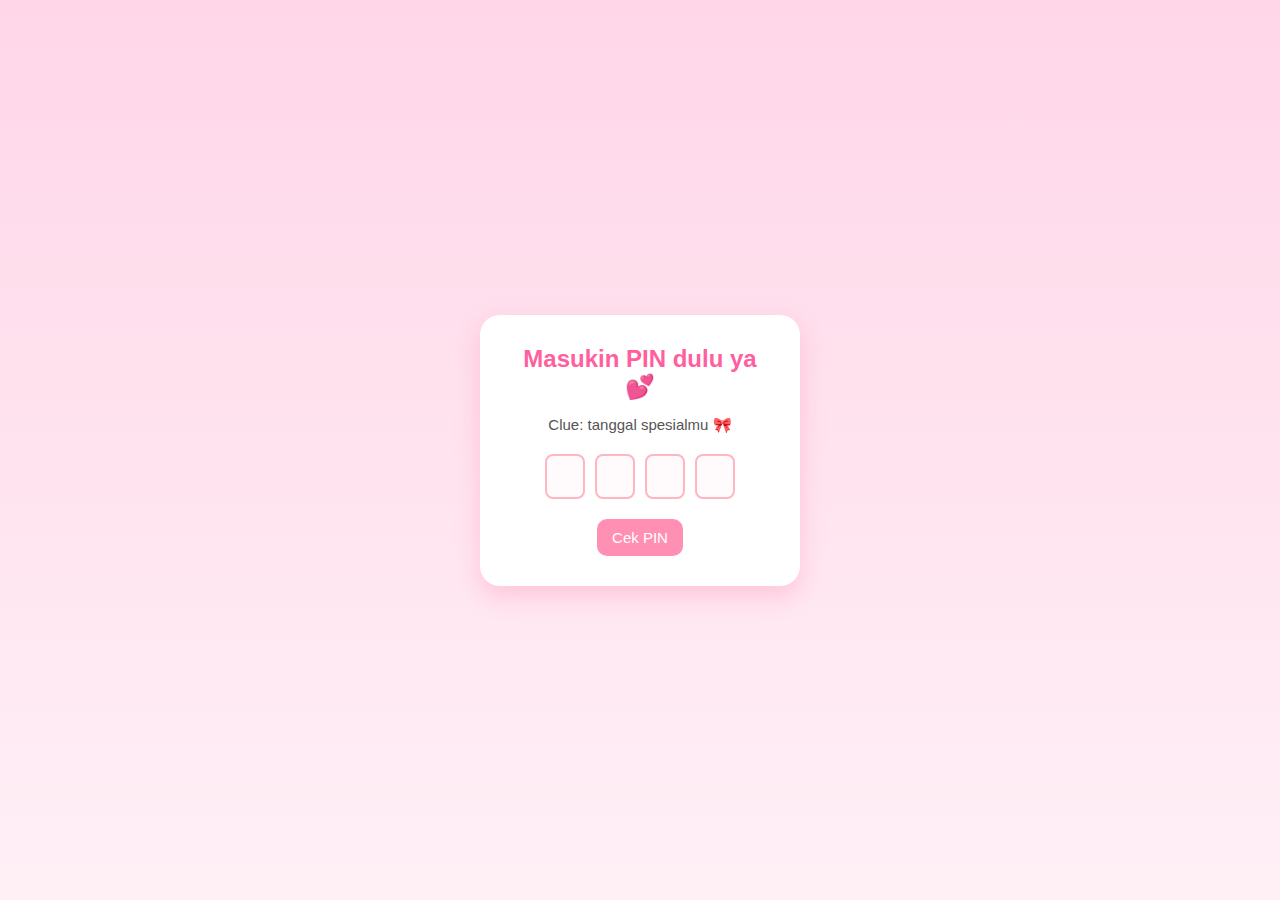
<file: index.html>
<!DOCTYPE html>
<html lang="id">
<head>
<meta charset="UTF-8">
<meta name="viewport" content="width=device-width, initial-scale=1.0">
<title>Happy Birthday Bella 🎂</title>
<style>
  *{margin:0;padding:0;box-sizing:border-box;font-family:"Poppins",sans-serif;}
  body{
    background:linear-gradient(180deg,#ffd6e8,#fff0f6);
    display:flex;justify-content:center;align-items:center;
    height:100vh;overflow:hidden;transition:background 1s ease;
  }

  /* LOGIN */
  .wrap{
    background:white;padding:30px 25px;border-radius:20px;
    box-shadow:0 10px 25px rgba(255,100,150,0.25);
    text-align:center;max-width:320px;
  }
  h2{color:#ff5f9e;margin-bottom:15px;}
  .msg{color:#555;font-size:15px;}
  .pin-input{display:flex;justify-content:center;margin:20px 0;}
  .pin-input input{
    width:40px;height:45px;text-align:center;font-size:20px;
    border:2px solid #ffb6c1;border-radius:8px;margin:0 5px;
    background:#fffafc;color:#ff5f9e;outline:none;
  }
  .btn{
    background:#ff90b3;color:white;border:none;
    padding:10px 15px;border-radius:10px;cursor:pointer;
    font-size:15px;transition:all 0.2s ease;
  }
  .btn:hover{background:#ff6f9e;}
  .hidden{display:none;}

  /* SLIDES */
  .slide{
    position:absolute;top:0;left:0;width:100%;height:100%;
    display:flex;justify-content:center;align-items:center;
    flex-direction:column;opacity:0;pointer-events:none;
    transition:opacity 1s ease;overflow:hidden;
  }
  .slide.active{opacity:1;pointer-events:auto;}

  /* UCAPAN */
  .card{
    background:#ffebf0;border:2px dashed #ff8db1;
    border-radius:15px;padding:30px 25px;
    box-shadow:0 8px 20px rgba(255,100,150,0.2);
    text-align:center;max-width:350px;
    animation:float 3s ease-in-out infinite;
  }
  @keyframes float{0%,100%{transform:translateY(0);}50%{transform:translateY(-5px);}}
  .card h1{color:#ff5c93;font-size:24px;margin-bottom:10px;}
  .card p{color:#7a4b58;font-size:16px;line-height:1.5;}
  #nextToVideo{
    margin-top:20px;background:#ff7fa6;color:white;
    border:none;padding:10px 20px;border-radius:15px;
    cursor:pointer;font-size:16px;
  }
  #nextToVideo:hover{background:#ff5c93;}

  /* VIDEO SLIDE */
  .title{
    font-size:34px;color:#ff4f8a;font-weight:700;
    text-shadow:2px 2px 8px rgba(255,100,150,0.4);
    margin-bottom:20px;animation:fadeIn 2s ease;
  }
  @keyframes fadeIn{from{opacity:0;transform:translateY(-10px);}to{opacity:1;transform:translateY(0);}}
  .video-frame{
    position:relative;
    background:linear-gradient(180deg,#fff0f6,#ffd6e8);
    padding:20px;border-radius:25px;
    box-shadow:0 0 25px rgba(255,120,150,0.3);
  }
  video{
    border:5px solid #ffb6c1;border-radius:20px;
    width:90%;max-width:480px;display:block;
    background:white;
  }

  /* Aksesori */
  .decor{
    position:absolute;z-index:1;opacity:0.9;
  }
  .heart{color:#ff5c93;font-size:26px;}
  .star{color:#ffd966;font-size:20px;}
  .ribbon{color:#ff9ac2;font-size:24px;}

  /* Balon */
  .balloon{
    position:absolute;width:40px;height:50px;
    border-radius:50% 50% 45% 45%;background:pink;
    animation:floatUp 10s linear infinite;opacity:0.8;z-index:0;
  }
  @keyframes floatUp{
    0%{transform:translateY(100vh) scale(1);opacity:0.8;}
    100%{transform:translateY(-120vh) scale(1.1);opacity:1;}
  }
</style>
</head>
<body>

<!-- LOGIN -->
<div class="wrap" id="login">
  <h2>Masukin PIN dulu ya 💕</h2>
  <p class="msg">Clue: tanggal spesialmu 🎀</p>
  <div class="pin-input">
    <input maxlength="1"><input maxlength="1"><input maxlength="1"><input maxlength="1">
  </div>
  <button class="btn" id="checkBtn">Cek PIN</button>
  <p class="msg" id="notif"></p>
</div>

<!-- SLIDE UCAPAN -->
<div class="slide" id="slideUcapan">
  <div class="card">
    <h1>Selamat Ulang Tahun ke-13, Bella! 🎂💖</h1>
    <p>Hari ini dunia jadi lebih indah,<br>
    karena 13 tahun lalu kamu lahir membawa warna dan tawa 🌸<br>
    Semoga setiap langkahmu selalu penuh kebahagiaan,<br>
    cinta, dan impian yang jadi nyata 💫<br>
    Terima kasih udah jadi gadis sebaik dan secantik kamu 🩷</p>
  </div>
  <button id="nextToVideo">Lanjut ke Video 🎥</button>
</div>

<!-- SLIDE VIDEO -->
<div class="slide" id="slideVideo">
  <div class="title">🎉 Happy Birthday Bella! 🎈</div>
  <div class="video-frame">
    <video controls autoplay loop>
      <source src="bella.mp4" type="video/mp4">
      Browsermu tidak mendukung video.
    </video>
    <!-- Dekorasi cantik -->
    <div class="decor heart" style="top:10px; left:15px;">💖</div>
    <div class="decor star" style="top:5px; right:25px;">⭐</div>
    <div class="decor ribbon" style="bottom:10px; left:20px;">🎀</div>
    <div class="decor heart" style="bottom:15px; right:30px;">💗</div>
  </div>
  
  <!-- Tombol ke file berikutnya -->
  <button class="btn" id="nextToH2" style="margin-top:20px;">Buat permohonan yuu 🎀</button>
</div>

<script>
  let correctPin="2410"; // Ganti PIN

  const inputs=document.querySelectorAll(".pin-input input");
  const checkBtn=document.getElementById("checkBtn");
  const notif=document.getElementById("notif");
  const login=document.getElementById("login");
  const slideUcapan=document.getElementById("slideUcapan");
  const slideVideo=document.getElementById("slideVideo");
  const nextToVideo=document.getElementById("nextToVideo");

  // Fokus otomatis ke input berikutnya
  inputs.forEach((input,i)=>{
    input.addEventListener("input",()=>{
      if(input.value.length===1 && i<inputs.length-1)
        inputs[i+1].focus();
    });
  });

  // Cek PIN
  checkBtn.addEventListener("click",()=>{
    let entered="";
    inputs.forEach(i=>entered+=i.value);
    if(entered===correctPin){
      notif.textContent="PIN benar 🎉";
      notif.style.color="#4CAF50";
      setTimeout(()=>{
        login.classList.add("hidden");
        slideUcapan.classList.add("active");
      },800);
    }else{
      notif.textContent="PIN salah 😅";
      notif.style.color="red";
    }
  });

  // Slide ucapan ke video
  nextToVideo.addEventListener("click",()=>{
    slideUcapan.classList.remove("active");
    slideVideo.classList.add("active");
    startBalloons();
  });

  // Tombol ke h2.html
  const nextToH2 = document.getElementById("nextToH2");
  nextToH2.addEventListener("click", () => {
    window.location.href = "h1.html";
  });

  // Balon animasi
  function startBalloons(){
    const colors=["#ff8da1","#ffd966","#9ad0f5","#a7e9af","#ffb6c1"];
    const num=10; // jumlah balon
    for(let i=0;i<num;i++){
      const b=document.createElement("div");
      b.classList.add("balloon");
      b.style.left=Math.random()*100+"vw";
      b.style.background=colors[Math.floor(Math.random()*colors.length)];
      b.style.animationDuration=8+Math.random()*4+"s";
      b.style.width=30+Math.random()*15+"px";
      b.style.height=40+Math.random()*20+"px";
      slideVideo.appendChild(b);
      setTimeout(()=>b.remove(),12000);
    }
    setTimeout(startBalloons,4000); // loop balon
  }
</script>

</body>
</html>
</file>
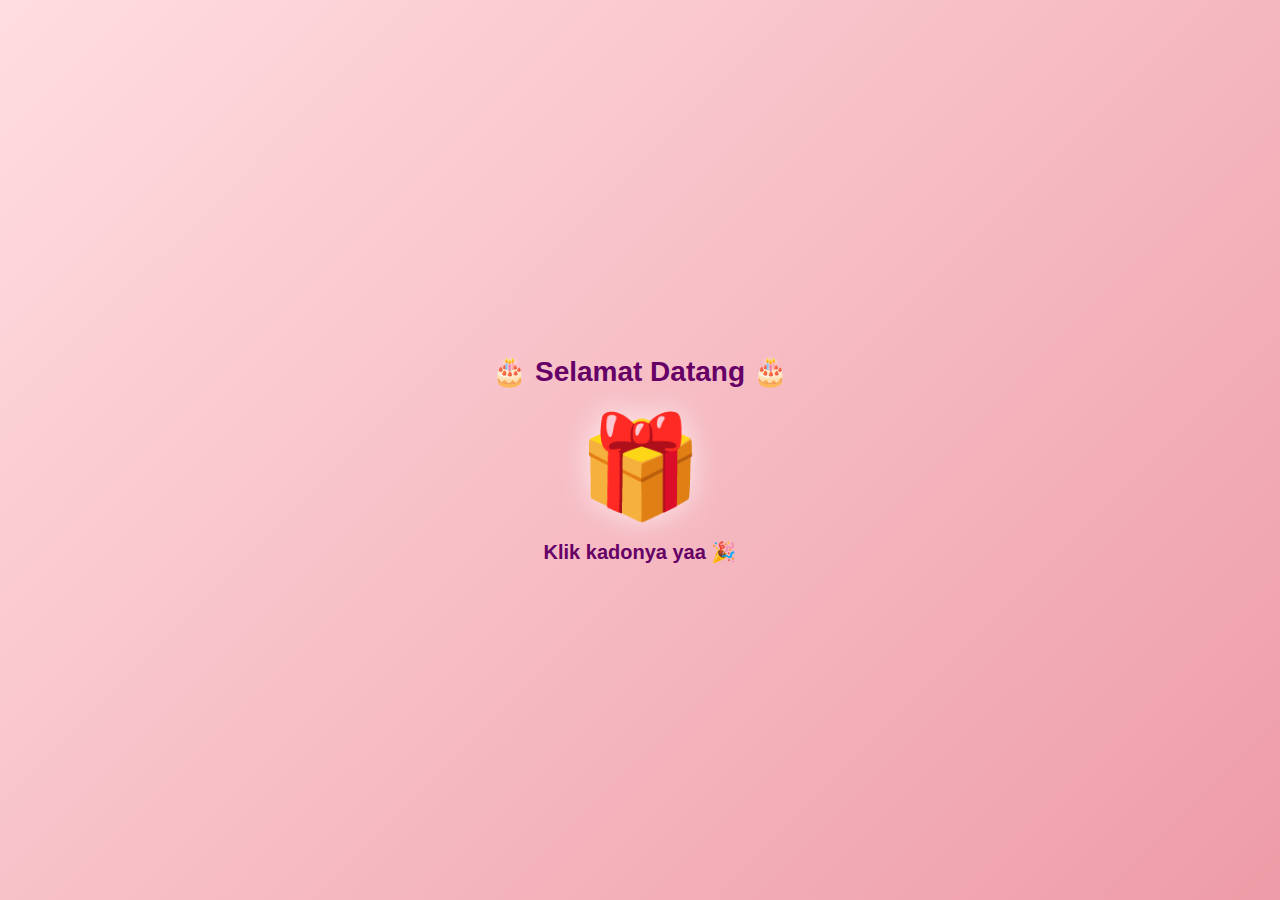
<file: CARD.html>
<!DOCTYPE html>
<html lang="id">
<head>
  <meta charset="UTF-8" />
  <meta name="viewport" content="width=device-width, initial-scale=1.0" />
  <title>Kado Untukmu</title>
  <style>
    body {
      margin: 0;
      background: linear-gradient(135deg, #ffdde1, #ee9ca7);
      display: flex;
      justify-content: center;
      align-items: center;
      height: 100vh;
      flex-direction: column;
      font-family: "Poppins", sans-serif;
      overflow: hidden;
    }

    h1 {
      font-size: 28px;
      color: #660066;
      margin-bottom: 20px;
      animation: fadeIn 2s ease-in-out;
    }

    .gift {
      cursor: pointer;
      text-align: center;
      font-size: 100px;
      animation: bounce 1s infinite;
      transition: transform 0.3s, filter 0.3s;
      filter: drop-shadow(0 0 15px rgba(255, 255, 255, 0.7));
    }

    .gift:hover {
      transform: scale(1.1) rotate(-5deg);
      filter: drop-shadow(0 0 25px rgba(255, 255, 255, 1));
    }

    .text {
      margin-top: 15px;
      font-size: 20px;
      color: #660066;
      font-weight: bold;
      animation: pulse 2s infinite;
    }

    /* Animasi bounce untuk hadiah */
    @keyframes bounce {
      0%, 100% { transform: translateY(0); }
      50% { transform: translateY(-10px); }
    }

    /* Animasi fade in teks */
    @keyframes fadeIn {
      from { opacity: 0; transform: translateY(-20px); }
      to { opacity: 1; transform: translateY(0); }
    }

    /* Animasi teks berdenyut */
    @keyframes pulse {
      0%, 100% { transform: scale(1); opacity: 1; }
      50% { transform: scale(1.05); opacity: 0.8; }
    }

    /* Emoji confetti jatuh */
    .confetti {
      position: absolute;
      top: -50px;
      font-size: 24px;
      animation: fall linear forwards;
    }

    @keyframes fall {
      to {
        transform: translateY(110vh) rotate(360deg);
        opacity: 0;
      }
    }
  </style>
</head>
<body>
  <h1>🎂 Selamat Datang 🎂</h1>
  <div class="gift" onclick="openMainPage()">🎁</div>
  <div class="text">Klik kadonya yaa 🎉</div>

  <script>
    // Pindah ke halaman utama
    function openMainPage() {
      localStorage.setItem("playAudio", "true");
      window.location.href = "tes.html";
    }

    // Confetti jatuh
    const emojis = ["❤️", "✨", "🎀", "💖", "⭐"];
    setInterval(() => {
      const confetti = document.createElement("div");
      confetti.className = "confetti";
      confetti.innerText = emojis[Math.floor(Math.random() * emojis.length)];
      confetti.style.left = Math.random() * 100 + "vw";
      confetti.style.animationDuration = 3 + Math.random() * 3 + "s";
      document.body.appendChild(confetti);

      setTimeout(() => confetti.remove(), 6000);
    }, 500);
  </script>
</body>
</html>
</file>
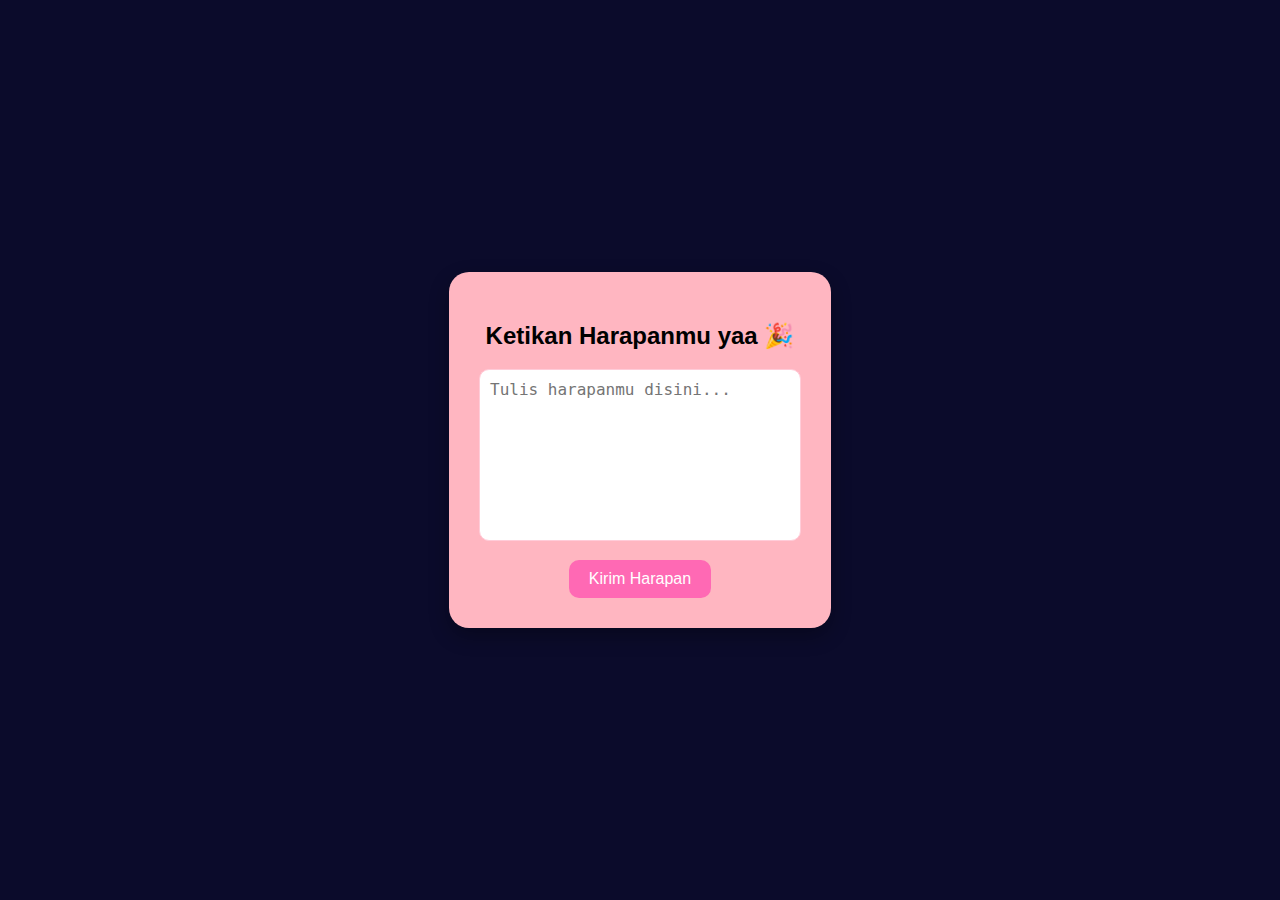
<file: h1.html>
<!DOCTYPE html>
<html lang="id">
<head>
<meta charset="UTF-8">
<meta name="viewport" content="width=device-width, initial-scale=1.0">
<title>Ulang Tahun Interaktif</title>
<style>
  body, html {
    margin: 0;
    padding: 0;
    height: 100%;
    font-family: 'Poppins', sans-serif;
    overflow: hidden;
    background: #0b0b2b;
  }

  .container {
    width: 100%;
    height: 100%;
    display: flex;
    justify-content: center;
    align-items: center;
    position: relative;
  }

  .card {
    background: #ffb6c1;
    padding: 30px;
    border-radius: 20px;
    box-shadow: 0 8px 20px rgba(0,0,0,0.3);
    text-align: center;
    transition: transform 2s ease-in, opacity 2s ease-in;
    z-index: 5;
    position: relative;
  }

  .card textarea {
    width: 300px;
    height: 150px;
    border-radius: 10px;
    border: 1px solid #ffccd9;
    padding: 10px;
    font-size: 16px;
    resize: none;
  }

  .card button {
    margin-top: 15px;
    padding: 10px 20px;
    border: none;
    border-radius: 10px;
    background: #ff69b4;
    color: white;
    cursor: pointer;
    font-size: 16px;
  }

  #night {
    position: absolute;
    top: 0;
    left:0;
    width: 100%;
    height: 100%;
    z-index: 10;
    display: none;
    overflow: hidden;
  }

  .star {
    position: absolute;
    background: white;
    border-radius: 50%;
    width: 3px;
    height: 3px;
    opacity: 0.8;
    box-shadow: 0 0 5px white, 0 0 10px #ffd6e8, 0 0 15px #ff5f9e;
    animation: fall linear forwards;
  }

  @keyframes fall {
    0% { transform: translateY(-10px); opacity: 0.8; }
    100% { transform: translateY(100vh); opacity: 0; }
  }

  #love {
    position: absolute;
    width: 100%;
    height: 100%;
    z-index: 14;
    display: none;
  }

  .love-shape {
    position: absolute;
    width: 20px;
    height: 20px;
    background: #ff5f9e;
    border-radius: 50%;
    transform: translate(0, 500px) scale(0);
    animation: rise 1s ease forwards;
  }

  @keyframes rise {
    0% { transform: translate(var(--x), 500px) scale(0); opacity: 0; }
    100% { transform: translate(var(--x), var(--y)) scale(1); opacity: 1; }
  }

  #wishText {
    position: absolute;
    top: 50%;
    left: 50%;
    transform: translate(-50%, -50%);
    color: #fff;
    font-size: 2em;
    font-weight: bold;
    text-align: center;
    text-shadow: 0 0 10px #ff5f9e, 0 0 20px #ffb6c1;
    display: none;
    z-index: 15;
    max-width: 300px;
  }

  .next-buttons {
    position: absolute;
    bottom: 50px;
    left: 50%;
    transform: translateX(-50%);
    display: none;
    z-index: 20;
    gap: 15px;
  }

  .next-buttons button {
    padding: 12px 20px;
    font-size: 16px;
    border: none;
    border-radius: 12px;
    cursor: pointer;
    transition: transform 0.3s, background 0.3s;
  }

  #nextH3 {
    background: #ff69b4;
    color: white;
  }

  #nextH4 {
    background: #ff1493;
    color: white;
    font-weight: bold;
    font-size: 18px;
    box-shadow: 0 5px 15px rgba(255,20,147,0.5);
  }

  .next-buttons button:hover {
    transform: translateY(-5px);
  }

</style>
</head>
<body>

<div class="container">
  <div class="card" id="card">
    <h2>Ketikan Harapanmu yaa 🎉</h2>
    <textarea id="wish" placeholder="Tulis harapanmu disini..."></textarea>
    <br>
    <button id="sendBtn">Kirim Harapan</button>
  </div>
</div>

<div id="night"></div>
<div id="love"></div>
<div id="wishText">Permohonanmu akan terwujud ✨</div>

<div class="next-buttons" id="nextButtons">
  <button id="Rahasia">Rahasia</button>
  <button id="Misteri">Secret</button>
</div>

<script>
const sendBtn = document.getElementById('sendBtn');
const card = document.getElementById('card');
const night = document.getElementById('night');
const wishText = document.getElementById('wishText');
const nextButtons = document.getElementById('nextButtons');
const loveContainer = document.getElementById('love');

sendBtn.addEventListener('click', () => {
  const wish = document.getElementById('wish').value.trim();
  if(!wish) { alert('Tolong tulis harapanmu dulu!'); return; }

  card.style.transform = 'translateY(-800px) scale(0.5)';
  card.style.opacity = '0';

  setTimeout(() => {
    night.style.display = 'block';
    wishText.style.display = 'block';
    loveContainer.style.display = 'block';
    createStars();
    createLove();
    nextButtons.style.display = 'flex';
  }, 2000);
});

function createStars() {
  for(let i=0;i<50;i++){
    const star = document.createElement('div');
    star.classList.add('star');
    star.style.left = Math.random()*window.innerWidth+'px';
    star.style.top = Math.random()* -50 + 'px';
    star.style.width = star.style.height = (2+Math.random()*3)+'px';
    star.style.animationDuration = (2+Math.random()*3)+'s';
    night.appendChild(star);
    star.addEventListener('animationend', ()=>star.remove());
  }
  setInterval(()=>{
    const star = document.createElement('div');
    star.classList.add('star');
    star.style.left = Math.random()*window.innerWidth+'px';
    star.style.top = '-10px';
    star.style.width = star.style.height = (2+Math.random()*3)+'px';
    star.style.animationDuration = (2+Math.random()*3)+'s';
    night.appendChild(star);
    star.addEventListener('animationend', ()=>star.remove());
  }, 300);
}

function createLove(){
  const centerX = window.innerWidth/2;
  const centerY = window.innerHeight/2;
  const scale = 12;
  const loveCoords = [];

  for(let t=0;t<Math.PI;t+=0.05){
    const x = 16*Math.pow(Math.sin(t),3)*scale;
    const y = -(13*Math.cos(t) -5*Math.cos(2*t) -2*Math.cos(3*t) - Math.cos(4*t))*scale;
    loveCoords.push({x:centerX - x, y:centerY + y});
    loveCoords.push({x:centerX + x, y:centerY + y});
  }

  let index = 0;
  const interval = setInterval(()=>{
    if(index >= loveCoords.length) return;
    const coord = loveCoords[index];
    const heart = document.createElement('div');
    heart.classList.add('love-shape');
    heart.style.setProperty('--x', coord.x+'px');
    heart.style.setProperty('--y', coord.y+'px');
    loveContainer.appendChild(heart);
    index++;
  }, 30);
}

// Tombol pindah halaman
document.getElementById('Rahasia').addEventListener('click', ()=>{ window.location.href = 'CARD.html'; });
document.getElementById('Misteri').addEventListener('click', ()=>{ window.location.href = 'ULTAH.html'; });
</script>

</body>
</html>
</file>
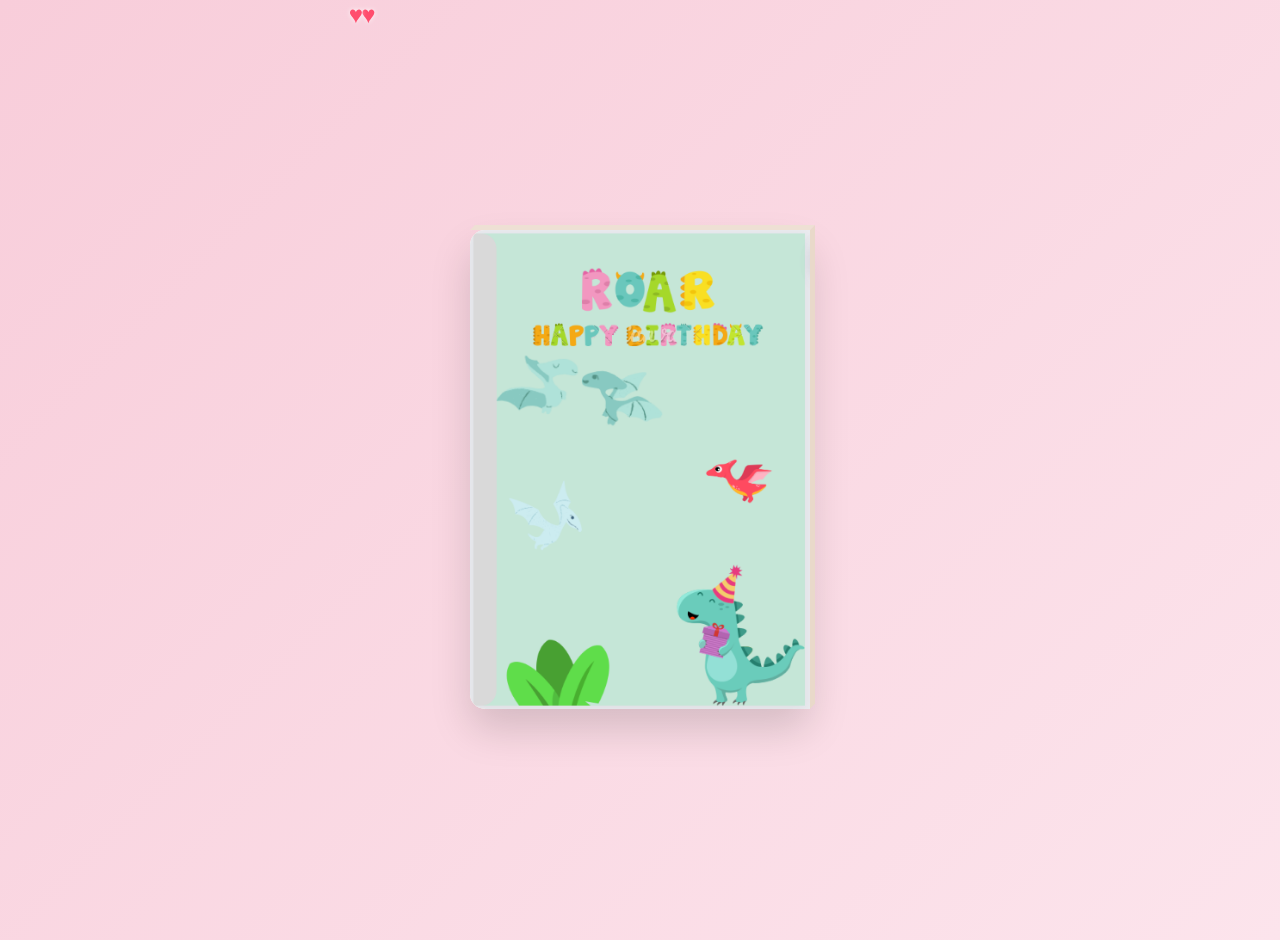
<file: tes.html>
<!DOCTYPE html>
<html lang="en">
  <head>
    <meta charset="UTF-8" />
    <meta name="viewport" content="width=device-width, initial-scale=1.0" />
    <title>A Special Message for You ✨</title>
    <link rel="preconnect" href="https://fonts.googleapis.com" />
    <link rel="preconnect" href="https://fonts.gstatic.com" crossorigin />
    <link
      href="https://fonts.googleapis.com/css2?family=Caveat:wght@500;700&family=Indie+Flower&display=swap"
      rel="stylesheet"
    />
    <style>
      :root {
        --bg-grad-start: #f8cdda;
        --bg-grad-end: #fce4ec;
        --card-bg: #fff8f0;
        --text-dark: #5d5d5d;
        --text-header: #c08497;
        --heart-color: #ff4d6d;
        --button-bg: #c08497;
        --button-text: #ffffff;
      }

      body {
        font-family: "Indie Flower", cursive;
        /* Gradasi warna latar belakang yang lebih lembut */
        background: linear-gradient(
          135deg,
          var(--bg-grad-start),
          var(--bg-grad-end)
        );
        margin: 0;
        padding: 20px;
        display: flex;
        align-items: center;
        justify-content: center;
        min-height: 100vh;
        flex-direction: column;
        overflow: hidden; /* Mencegah scrollbar dari animasi hati */
      }

      .card {
        width: 340px;
        max-width: 90%;
        background: var(--card-bg);
        border-radius: 15px; /* Sudut kartu yang lebih tumpul */
        transform-style: preserve-3d;
        transform: perspective(2000px);
        /* Bayangan yang lebih modern dan halus */
        box-shadow: 0 20px 40px rgba(0, 0, 0, 0.15);
        transition: transform 1s, box-shadow 1s;
        position: relative;
      }

      .card:hover {
        transform: perspective(2000px) rotate(5deg) scale(1.1);
        box-shadow: 0 30px 60px rgba(0, 0, 0, 0.2);
      }
      
      /* Efek 3D samping kartu disederhanakan agar lebih bersih */
      .card::before {
        content: "";
        position: absolute;
        top: -5px;
        left: 0;
        width: 100%;
        height: 5px;
        background: #eee0d4;
        transform-origin: bottom;
        transform: skewX(-45deg);
      }

      .card::after {
        content: "";
        position: absolute;
        top: 0;
        right: -5px;
        width: 5px;
        height: 100%;
        background: #e9d9ca;
        transform-origin: left;
        transform: skewY(-45deg);
      }

      .imgbox {
        width: 100%;
        height: auto;
        position: relative;
        transform-origin: left;
        transition: transform 1s cubic-bezier(0.25, 1, 0.5, 1);
        z-index: 10;
        border-radius: 15px 0 0 15px;
      }

      .imgbox img {
        width: 100%;
        height: auto;
        display: block;
        border-radius: 15px 0 0 15px;
      }

      .card:hover .imgbox {
        transform: rotateY(-135deg);
      }
      
      /* Bark/lapisan dalam dibuat senada dengan kartu */
      .bark {
        position: absolute;
        background: var(--card-bg);
        width: 100%;
        height: 100%;
        opacity: 0;
        transition: opacity 0.5s;
        border-radius: 15px 0 0 15px;
      }

      .card:hover .bark {
        opacity: 1;
      }

      .details {
        position: absolute;
        top: 0;
        left: 0;
        box-sizing: border-box;
        padding: 30px;
        z-index: -1;
        width: 100%;
        height: 100%;
        text-align: center;
      }

      .details h4 {
        font-family: "Caveat", cursive;
        font-size: 38px;
        color: var(--text-header);
        margin-bottom: 10px;
        font-weight: 700;
      }
      
      /* Menghapus class .color dan .color2, diganti dengan styling yang lebih baik */
      .details .recipient-name {
        font-size: 32px;
        margin-top: -10px;
        margin-bottom: 20px;
      }

      .details p {
        font-size: 15px;
        color: var(--text-dark);
        line-height: 1.6;
        margin: 5px 0;
      }

      .details .text-right {
        margin-top: 15px;
        text-align: right;
      }
      
      /* Desain baru untuk tombol */
      .link-button {
        display: inline-block;
        background-color: var(--button-bg);
        color: var(--button-text);
        padding: 10px 20px;
        border-radius: 25px;
        text-decoration: none;
        font-weight: bold;
        font-size: 14px;
        margin-top: 10px;
        box-shadow: 0 4px 10px rgba(0, 0, 0, 0.1);
        transition: transform 0.2s ease, box-shadow 0.2s ease;
      }
      
      .link-button:hover {
        transform: translateY(-2px);
        box-shadow: 0 6px 15px rgba(0, 0, 0, 0.15);
      }

      audio {
        display: none;
      }

      .hearts {
        position: fixed;
        top: 0;
        left: 0;
        width: 100%;
        height: 100%;
        pointer-events: none;
        overflow: hidden;
        z-index: 100;
      }

      .heart {
        position: absolute;
        color: var(--heart-color);
        font-size: 24px;
        animation: fall linear forwards;
        text-shadow: 0 0 5px rgba(255, 255, 255, 0.8);
      }

      @keyframes fall {
        0% {
          transform: translateY(-10vh) scale(1);
          opacity: 1;
        }
        100% {
          transform: translateY(110vh) scale(0.8);
          opacity: 0;
        }
      }

      .butterflies {
    position: fixed;
    bottom: 0;
    left: 0;
    width: 100%;
    height: 100%;
    pointer-events: none;
    overflow: hidden;
    z-index: 200;
  }
.butterfly {
    position: absolute;
    font-size: 22px;
    display: inline-block;
    animation: fly 6s linear forwards;
    filter: drop-shadow(0 0 2px rgba(0,0,0,0.2));
  }

  /* Animasi terbang zigzag */
  @keyframes fly {
    0% {
      transform: translateY(0) translateX(0) rotate(0deg);
      opacity: 1;
    }
    25% {
      transform: translateY(-25vh) translateX(-15vw) rotate(20deg);
      opacity: 1;
    }
    50% {
      transform: translateY(-50vh) translateX(20vw) rotate(-20deg);
      opacity: 0.9;
    }
    75% {
      transform: translateY(-75vh) translateX(-10vw) rotate(30deg);
      opacity: 0.7;
    }
    100% {
      transform: translateY(-100vh) translateX(15vw) rotate(-25deg);
      opacity: 0;
    }
  }

  /* Efek kepakan sayap pakai scaleX */
  .butterfly span {
    display: inline-block;
    animation: flap 0.5s infinite ease-in-out;
  }

  @keyframes flap {
    0%, 100% {
      transform: scaleX(1);
    }
    50% {
      transform: scaleX(1.3);
    }
  }
  /* Untuk tablet (≤768px) */
@media (max-width: 768px) {
  .details {
    padding: 20px;
  }

  .details h4 {
    font-size: 28px;
  }

  .details .recipient-name {
    font-size: 22px;
  }

  .details p {
    font-size: 14px;
    line-height: 1.5;
  }

  .link-button {
    font-size: 13px;
    padding: 9px 18px;
  }
}

/* Untuk HP (≤480px) */
@media (max-width: 480px) {
  .details {
    padding: 15px;
  }

  .details h4 {
    font-size: 24px;
  }

  .details .recipient-name {
    font-size: 20px;
  }

  .details p {
    font-size: 13px;
    line-height: 1.4;
  }

  .link-button {
    font-size: 12px;
    padding: 8px 16px;
  }
}

    </style>
  </head>

<body>
  <audio id="myAudio" autoplay loop>
    <source src="serta_mulia.mp3" type="audio/mp3" />
    <source src="serta_mulia.ogg" type="audio/ogg" />
  </audio>

  <div class="card">
    <div class="imgbox">
      <div class="bark"></div>
      <img src="sampul design buku.png" alt="Cute Birthday Cover" />
    </div>
    <div class="details">
      <h4>Happy Birthday 🎉</h4>
      <h4 class="recipient-name">Bella</h4>
      <p>Halo!</p>
      <p>Hari ini adalah momen yang penuh arti,</p>
      <p>karena seseorang yang spesial merayakan harinya.</p>
      <p>Semoga perjalanan hidupmu selalu dipenuhi kebahagiaan & cinta dari aku.</p>
      <p class="text-right">✨ With Love you bf ✨</p>
      <p class="text-right">
      </p>
    </div>
  </div>

  <!-- Wadah animasi -->
  <div class="butterflies"></div>
  <div class="hearts"></div>

  <!-- SCRIPT KUPU-KUPU -->
  <script>
  const card = document.querySelector(".card");
  const butterfliesContainer = document.querySelector(".butterflies");

  function releaseButterflies() {
    for (let i = 0; i < 15; i++) {
      const wrapper = document.createElement("span");
      wrapper.classList.add("butterfly");

      // inner span buat kepakan
      const wing = document.createElement("span");
      wing.innerHTML = "🦋";
      wrapper.appendChild(wing);

      // Posisi awal acak
      wrapper.style.left = 30 + Math.random() * 40 + "vw";
      wrapper.style.bottom = "5vh";

      // Durasi terbang acak
      wrapper.style.animationDuration = 3 + Math.random() * 4 + "s";

      // Ukuran acak
      wing.style.fontSize = 18 + Math.random() * 20 + "px";

      // Durasi kepakan acak
      wing.style.animationDuration = 0.4 + Math.random() * 0.5 + "s";

      butterfliesContainer.appendChild(wrapper);

      setTimeout(() => {
        wrapper.remove();
      }, 7000);
    }
  }

  card.addEventListener("click", releaseButterflies);
  </script>

  <!-- SCRIPT HATI -->
  <script>
    const audio = document.getElementById("myAudio");
    window.addEventListener("DOMContentLoaded", function () {
      if (localStorage.getItem("playAudio") === "true") {
        audio.play().catch((e) => {
          console.log("Autoplay was blocked by the browser.");
        });
        localStorage.removeItem("playAudio");
      }
    });

    const heartsContainer = document.querySelector(".hearts");
    function createHeart() {
      const heart = document.createElement("span");
      heart.classList.add("heart");
      heart.innerHTML = "♥";
      heart.style.left = Math.random() * 100 + "vw";
      heart.style.animationDuration = Math.random() * 2 + 3 + "s";
      heartsContainer.appendChild(heart);
      setTimeout(() => {
        heart.remove();
      }, 5000);
    }
    setInterval(createHeart, 300);
  </script>
</body>
</html>
</file>
